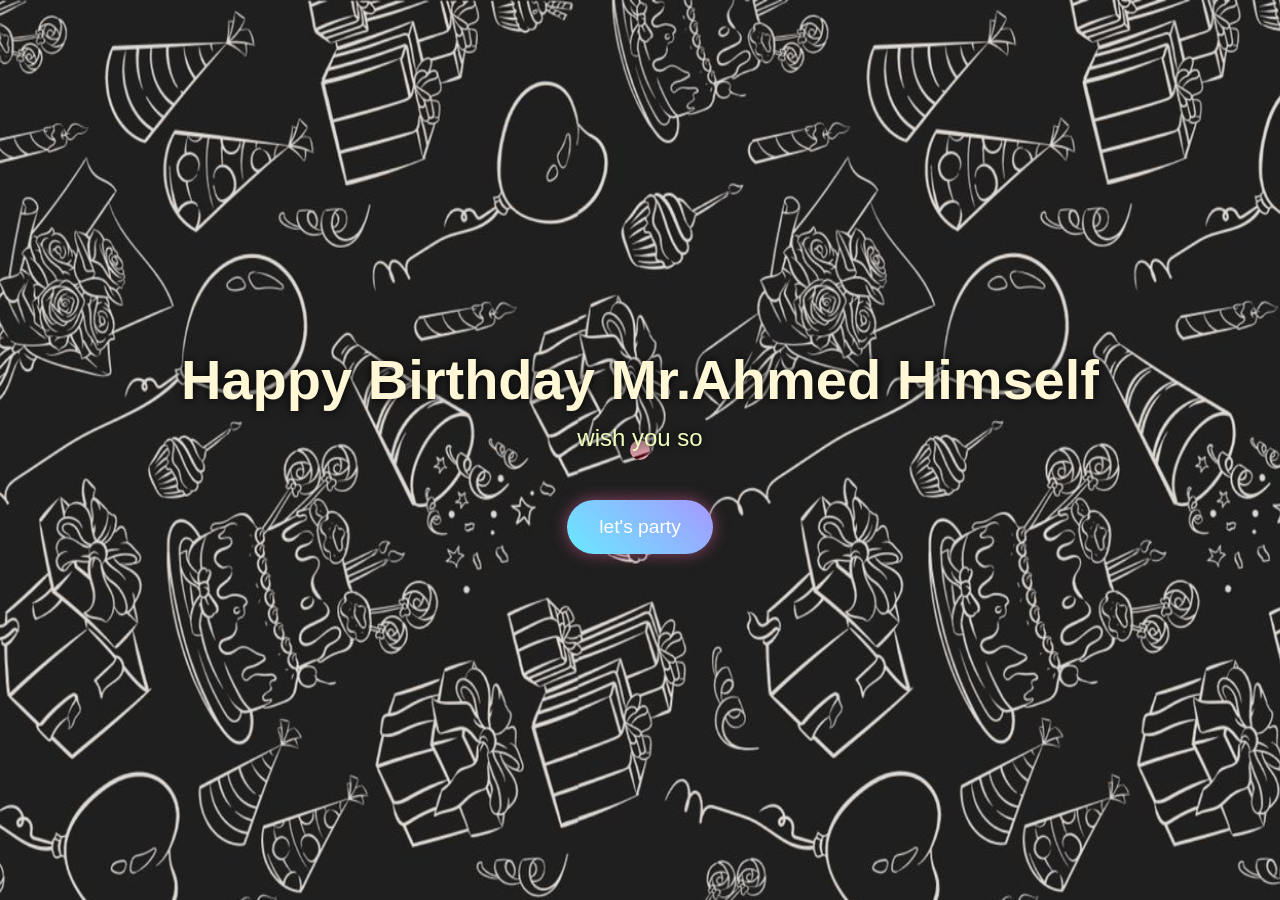
<file: index.html>
<!DOCTYPE html>
<html lang="en">
<head>
    <meta charset="UTF-8">
    <meta name="viewport" content="width=device-width, initial-scale=1.0">
    <title>Happy Birthday</title>
    <script src="https://cdnjs.cloudflare.com/ajax/libs/gsap/3.12.2/gsap.min.js"></script>
    <link rel="stylesheet" href="style.css">
    
</head>
<body>
    <div class="cursor"></div>
    <div class="container">
        <h1>Happy Birthday Mr.Ahmed Himself</h1>
        <div class="greeting"></div>
        <button class="cta-button">let's party </button>
    </div>

    <script src="script.js">
        
    </script>
</body>
</html>
</file>
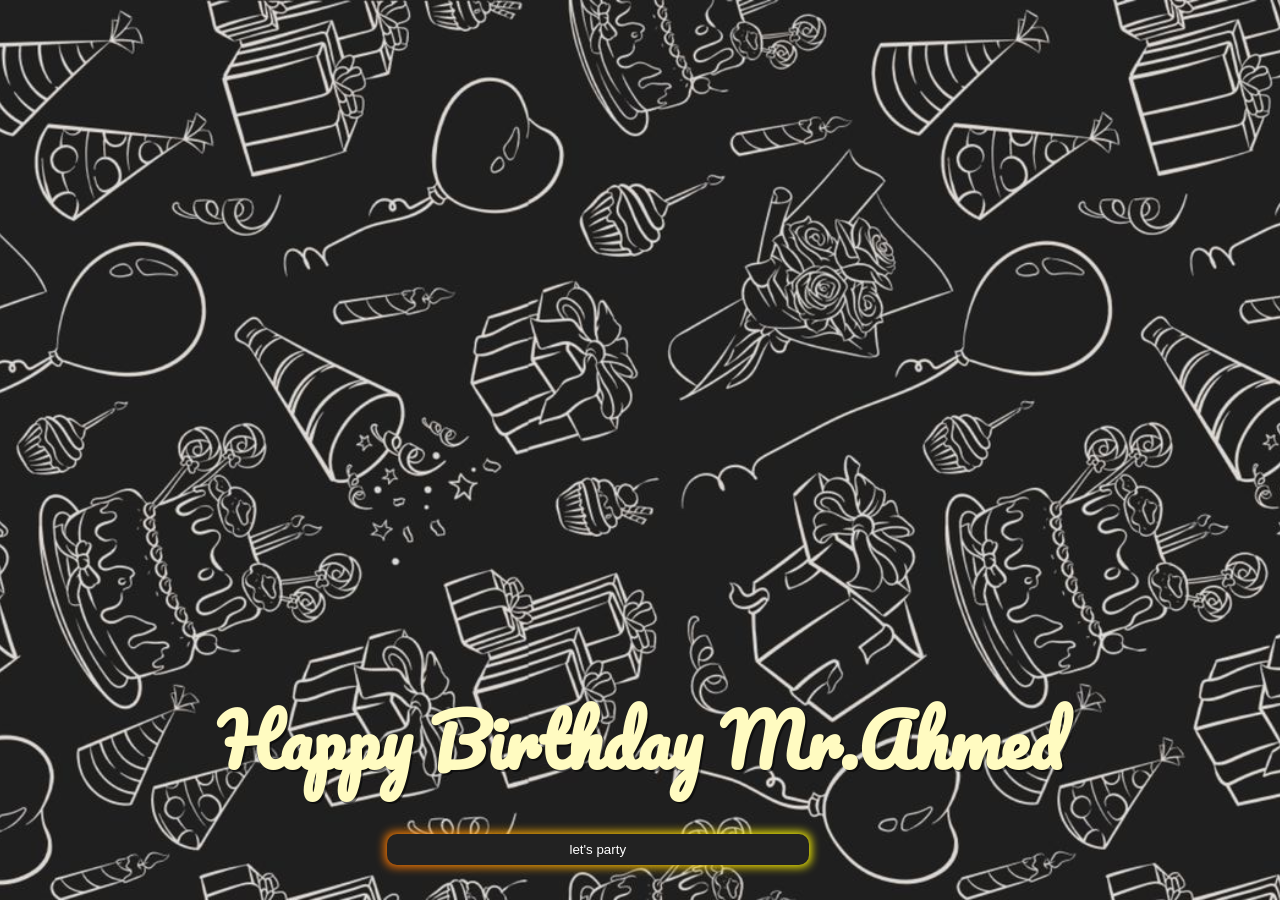
<file: none.html>
<!DOCTYPE html>
<html lang="en">
<head>
    <meta charset="UTF-8">
        <link href="https://fonts.googleapis.com/css2?family=Poppins:wght@400;700&family=Pacifico&display=swap" rel="stylesheet">
    <meta name="viewport" content="width=device-width, initial-scale=1.0">
    <title>happy birthday 1 </title>
</head>
<style>
    body {
  background-image: url('download.png');
  background-repeat: no-repeat;  
  background-size:cover;      
  background-attachment: fixed; 
  background-position: center;  
   
}
h1 {
    font-family: 'Pacifico', cursive;
    color: #fffbc1;
    font-size: 70px;
    margin-bottom: 2rem;
    text-shadow: 2px 2px 0px rgba(0, 0, 0, 0.5);
}
div{
    margin-top: 50%;
    display: grid;
  justify-content: center;
}

.button-85 {
  padding: 0.6em 2em;
  border: none;
  outline: none;
  color: rgb(255, 255, 255);
  background: #111;
  cursor: pointer;
  position: relative;
  z-index: 0;
  border-radius: 10px;
  user-select: none;
  -webkit-user-select: none;
  touch-action: manipulation;
  width: 50%;
  margin-left: 20%;
}

.button-85:before {
  content: "";
  background: linear-gradient(
    45deg,
    #ff7300,
    #fffb00,
    #7a00ff,
    #ff00c8,
    #ff0000
  );
  position: absolute;
  top: -2px;
  left: -2px;
  background-size: 400%;
  z-index: -1;
  filter: blur(5px);
  -webkit-filter: blur(5px);
  width: calc(100% + 4px);
  height: calc(100% + 4px);
  animation: glowing-button-85 20s linear infinite;
  transition: opacity 0.3s ease-in-out;
  border-radius: 10px;
}

@keyframes glowing-button-85 {
  0% {
    background-position: 0 0;
  }
  50% {
    background-position: 400% 0;
  }
  100% {
    background-position: 0 0;
  }
}

.button-85:after {
  z-index: -1;
  content: "";
  position: absolute;
  width: 100%;
  height: 100%;
  background: #222;
  left: 0;
  top: 0;
  border-radius: 10px;
}
</style>
<body>
    <div>
    <h1>Happy Birthday Mr.Ahmed</h1>
    <a href='solve.html' >
<button   class="button-85" role="button">let's party</button> </a>
    </div>
</body>
</html>
</file>
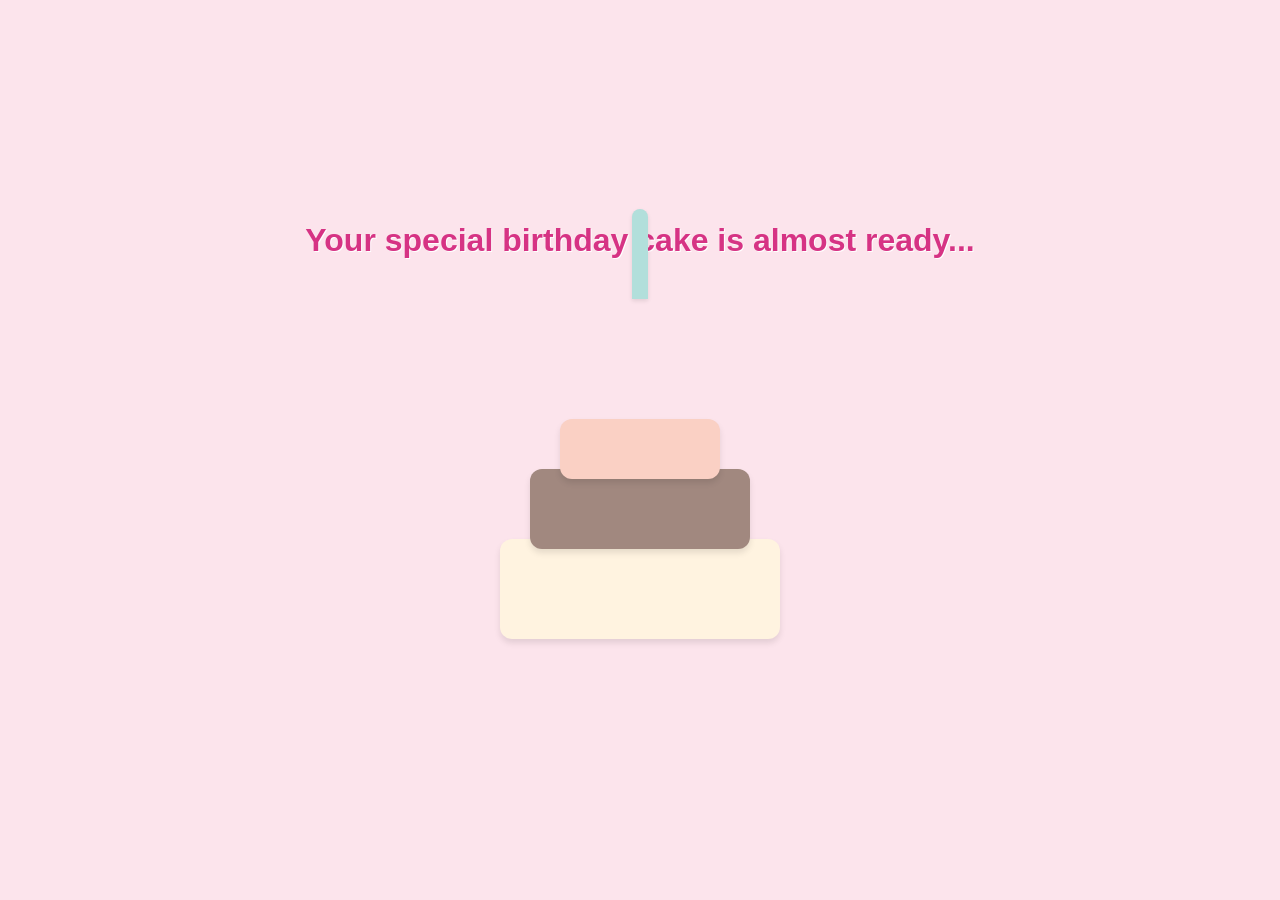
<file: none2.html>
<!DOCTYPE html>
<html lang="en">
<head>
    <meta charset="UTF-8">
    <meta name="viewport" content="width=device-width, initial-scale=1.0">
    <title>Birthday Wish - Refined Style</title>
    <style>
        /* Define the clean, flat-design palette from image_0.png */
        :root {
            --bg-color: #fce4ec; /* Background light pink */
            --tier-1-color: #fff3e0; /* Pale yellow/cream */
            --tier-2-color: #a1887f; /* Brown/Taupe */
            --tier-3-color: #fad0c4; /* Light pink */
            --topping-color: #ffffff; /* Solid white central topping */
            --text-color: #d63384; /* Deep pink text */
            --candle-color: #b2dfdb; /* Light teal candle base */
            --scallop-top: polygon(0% 10%, 10% 20%, 20% 10%, 30% 20%, 40% 10%, 50% 20%, 60% 10%, 70% 20%, 80% 10%, 90% 20%, 100% 10%, 100% 100%, 0% 100%);
        }

        /* Standard CSS Reset */
        * {
            box-sizing: border-box;
            margin: 0;
            padding: 0;
        }

        body {
            font-family: 'Segoe UI', Tahoma, Geneva, Verdana, sans-serif;
            background-color: var(--bg-color);
            display: flex;
            justify-content: center;
            align-items: center;
            height: 100vh;
            overflow: hidden;
            flex-direction: column;
            color: var(--text-color);
        }

        h1 {
            margin-bottom: 20px;
            text-align: center;
            text-shadow: 1px 1px white;
            transition: opacity 0.5s;
        }

        /* Stage for absolute positioning */
        .stage {
            position: relative;
            width: 300px;
            height: 400px;
            display: flex;
            justify-content: center;
            align-items: center;
            transform-origin: center;
        }

        /* Build the exact static icon from image_0.png as the end state */
        .cake-icon {
            position: absolute;
            bottom: 50px;
            display: flex;
            flex-direction: column-reverse;
            align-items: center;
            width: 100%;
            z-index: 1; /* Keep icon below other interactive layers during build */
        }

        /* Style each tier layer with the specific color, shape, and shadow */
        .tier {
            width: 100%;
            background-size: cover;
            border-radius: 12px;
            box-shadow: 0 4px 6px rgba(0,0,0,0.1);
            margin-bottom: -10px; /* Specific overlap from image */
            transition: transform 0.5s ease-out, opacity 0.5s ease-out;
            opacity: 0;
            transform: translateY(100px) scale(0.8);
            position: relative;
        }

        /* Scalloped top edge for all tiers */
        .tier-top {
            position: absolute;
            top: 0;
            left: 0;
            width: 100%;
            height: 100%;
            background-color: transparent;
            clip-path: var(--scallop-top);
        }

        /* Tier specifics: size and color */
        .tier-1 {
            height: 100px;
            width: 280px;
            background-color: var(--tier-1-color);
            z-index: 1;
        }
        .tier-2 {
            height: 80px;
            width: 220px;
            background-color: var(--tier-2-color);
            z-index: 2;
        }
        .tier-3 {
            height: 60px;
            width: 160px;
            background-color: var(--tier-3-color);
            z-index: 3;
        }

        /* Trigger build animations for tiers */
        .cake-icon.active .tier {
            opacity: 1;
            transform: translateY(0) scale(1);
        }
        .tier-1 { transition-delay: 0.1s; }
        .tier-2 { transition-delay: 0.6s; }
        .tier-3 { transition-delay: 1.1s; }

        /* The central white decoration element from image_0.png */
        .central-decoration {
            position: absolute;
            top: 60px; /* Positioned relative to stage */
            left: calc(50% - 60px);
            width: 120px;
            height: 120px;
            z-index: 4; /* Higher than tiers, but below final candle assembly during interactions */
            opacity: 0;
            transform: scale(0);
            transition: opacity 0.5s, transform 0.5s;
        }

        /* Solid white circle with shadow from image */
        .central-circle {
            width: 100%;
            height: 100%;
            background-color: var(--topping-color);
            border-radius: 50%;
            box-shadow: 0 4px 6px rgba(0,0,0,0.1);
        }

        /* Interactive layers on top: The countdown candle and blowout effects */
        .interact-stage {
            position: absolute;
            top: -200px; /* Initially off-screen above */
            width: 100%;
            height: 100%;
            display: flex;
            justify-content: center;
            align-items: center;
            transition: top 0.6s ease-out;
            z-index: 10; /* Highest layer for interactions */
        }

        .candle-assembly {
            position: relative;
            display: flex;
            flex-direction: column;
            align-items: center;
            height: 140px; /* Total height of simplified candle + flame */
        }

        /* A simplified, clean, vector-style candle */
        .candle {
            width: 16px;
            height: 90px;
            background-color: var(--candle-color);
            border-radius: 10px 10px 0 0;
            box-shadow: 0 2px 4px rgba(0,0,0,0.1);
            position: relative;
            z-index: 2;
        }

        /* A simplified flame shape */
        .flame {
            position: absolute;
            top: -25px;
            width: 12px;
            height: 35px;
            background: radial-gradient(circle, #f9d71c 0%, #ff9800 60%, rgba(255,152,0,0) 80%);
            border-radius: 50% 50% 15% 15%;
            box-shadow: 0 0 8px #f9d71c, 0 0 15px #ff9800;
            opacity: 0;
            transform: scale(1);
            transition: opacity 0.3s ease-in, transform 0.3s ease-out;
            animation: flicker 1s infinite alternate;
        }

        /* Countdown display */
        .countdown-timer {
            position: absolute;
            left: 25px;
            top: 20px;
            font-size: 28px;
            font-weight: bold;
            color: white;
            background-color: rgba(0, 0, 0, 0.4);
            padding: 5px 10px;
            border-radius: 10px;
            display: none;
            z-index: 3;
        }

        /* Active states for interactions */
        .interact-stage.descended {
            top: 40px; /* Lands centrally above tiers */
        }
        .flame.lit {
            opacity: 1;
        }
        @keyframes flicker {
            0% { transform: scale(1.0); }
            25% { transform: scale(1.05); }
            50% { transform: scale(0.95); }
            75% { transform: scale(1.1); }
            100% { transform: scale(1.0); }
        }

        /* Extinguish and blowout animations on the simplified candle */
        @keyframes extinguish {
            0% { transform: scale(1.0) translateY(0); opacity: 1; }
            100% { transform: scale(0) translateY(15px); opacity: 0; }
        }
        .flame.blown-out {
            animation: extinguish 0.5s ease-out forwards;
        }

        .smoke-puff {
            position: absolute;
            top: 25px;
            width: 25px;
            height: 25px;
            background-color: rgba(255, 255, 255, 0.6);
            border-radius: 50%;
            transform: scale(0);
            opacity: 0;
            z-index: 1;
        }
        .smoke-puff.show {
            animation: puff 0.6s ease-out;
        }
        @keyframes puff {
            0% { transform: scale(0.2); opacity: 1; }
            100% { transform: scale(1.8); opacity: 0; }
        }

        /* End-state trigger: once blowout is complete, reveal the full icon from image_0.png */
        .stage.reveal-icon .interact-stage {
            display: none; /* Make interaction layer disappear completely */
        }
        .stage.reveal-icon .central-decoration {
            opacity: 1; /* Fully reveal the central white topping */
            transform: scale(1);
        }

    </style>
</head>
<body>

    <h1 id="statusHeadline">Your special birthday cake is almost ready...</h1>

    <div class="stage" id="mainStage">
        <div class="cake-icon" id="cakeIcon">
            <div class="tier tier-1"><div class="tier-top"></div></div>
            <div class="tier tier-2"><div class="tier-top"></div></div>
            <div class="tier tier-3"><div class="tier-top"></div></div>
            
            <div class="central-decoration" id="centralDecoration">
                <div class="central-circle"></div>
            </div>
        </div>

        <div class="interact-stage" id="interactStage">
            <div class="candle-assembly">
                <div class="flame" id="flameElement"></div>
                <div class="candle"></div>
                <div class="countdown-timer" id="timerDisplay"></div>
                <div class="smoke-puff" id="smokePuff"></div>
            </div>
        </div>
    </div>

    <script>
        document.addEventListener('DOMContentLoaded', () => {
            const cakeIcon = document.getElementById('cakeIcon');
            const interactStage = document.getElementById('interactStage');
            const flameElement = document.getElementById('flameElement');
            const timerDisplay = document.getElementById('timerDisplay');
            const smokePuff = document.getElementById('smokePuff');
            const centralDecoration = document.getElementById('centralDecoration');
            const mainStage = document.getElementById('mainStage');
            const headline = document.getElementById('statusHeadline');

            // 1. Build the tiers of the static icon in sequence
            setTimeout(() => {
                cakeIcon.classList.add('active');
            }, 100);

            // 2. Once built, introduce the countdown interaction (simplified candle)
            setTimeout(() => {
                headline.textContent = "Hooray! The perfect cake is here!";
            }, 2000); // Wait for build to complete

            setTimeout(() => {
                interactStage.classList.add('descended');
                headline.textContent = "Ready to make a wish?";
            }, 3000); // Bring down simplified candle assembly

            // 3. Flame is lit, countdown starts
            setTimeout(() => {
                flameElement.classList.add('lit');
                startCountdown();
                headline.textContent = "Quick, make a wish before the flame is gone!";
            }, 4000); // Give interaction time to land and settle

            function startCountdown() {
                let count = 5;
                timerDisplay.style.display = 'block';
                timerDisplay.textContent = count;

                const intervalId = setInterval(() => {
                    count--;
                    timerDisplay.textContent = count;

                    if (count === 0) {
                        clearInterval(intervalId);
                        blowOut();
                    }
                }, 1000);
            }

            // 4. Blow out simplified candle, then transition into final clean icon state
            function blowOut() {
                flameElement.classList.remove('lit');
                flameElement.classList.add('blown-out');
                timerDisplay.style.display = 'none';
                smokePuff.classList.add('show');
                
                headline.textContent = "Hooray! May all your wishes come true! 🎂";

                // Final step: After blowout effects complete, reveal the exact static icon from image_0.png
                setTimeout(() => {
                    mainStage.classList.add('reveal-icon'); // Make interaction disappear, reveal static topping
                    headline.textContent = "Hooray! Let's party! 🎉";
                }, 1000); // Let the smoke puff clear
            }
        });
    </script>
</body>
</html>
</file>
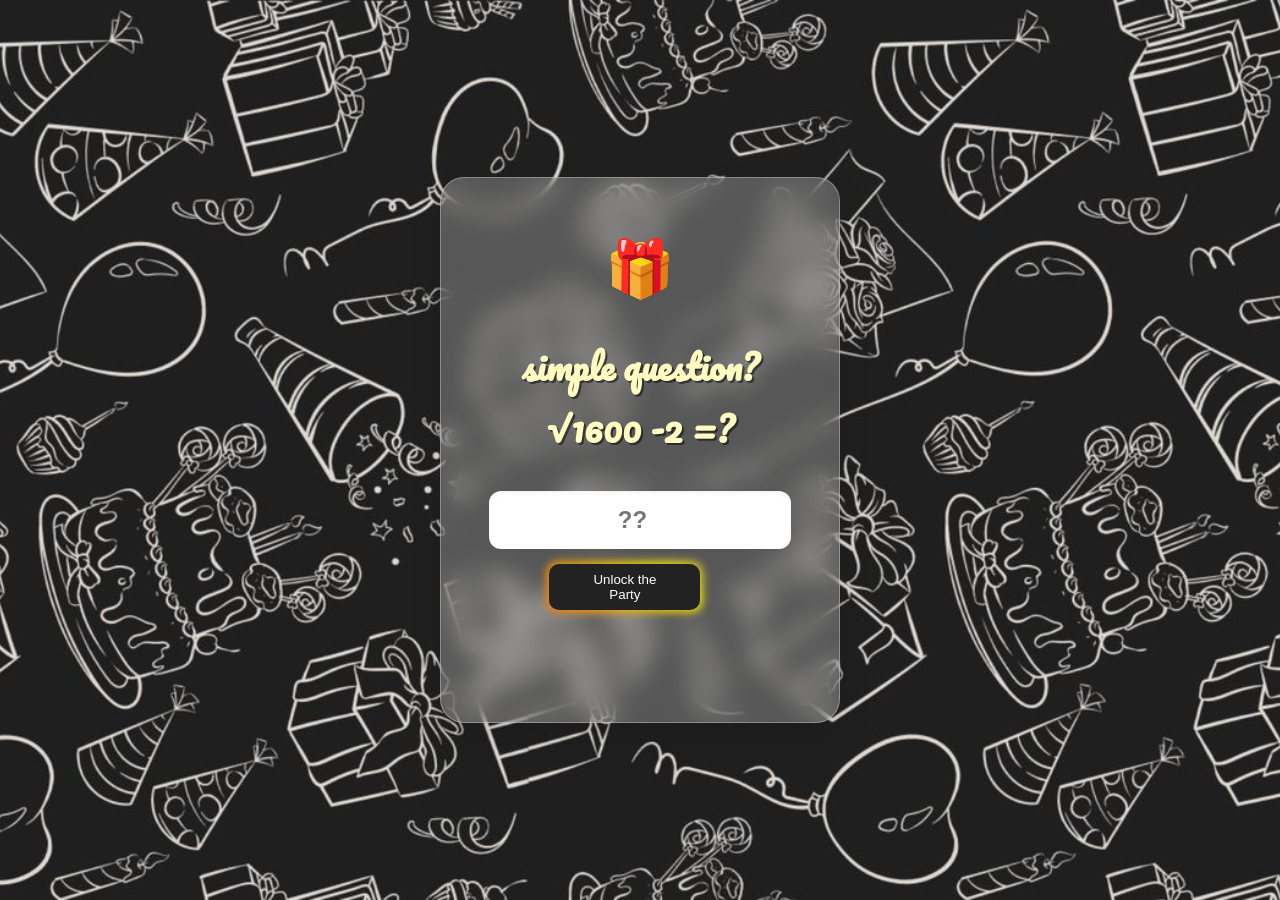
<file: solve.html>
<!DOCTYPE html>
<html lang="en">
<head>
    <meta charset="UTF-8">
    <meta name="viewport" content="width=device-width, initial-scale=1.0">
    <title>The Birthday Vault</title>
    <link href="https://fonts.googleapis.com/css2?family=Poppins:wght@400;700&family=Pacifico&display=swap" rel="stylesheet">
</head>
<style>* {
    box-sizing: border-box;
}

body {
    margin: 0;
    padding: 0;
    font-family: 'Poppins', sans-serif;
    height: 100vh;
    display: flex;
    justify-content: center;
    align-items: center;
    overflow: hidden;
      background-image: url('download.png');
  background-repeat: no-repeat;  
  background-size:cover;      
  background-attachment: fixed; 
  background-position: center;  

}

/* Glassmorphism Card */
.card {
    background: rgba(255, 255, 255, 0.25);
    backdrop-filter: blur(12px);
    -webkit-backdrop-filter: blur(12px);
    border: 1px solid rgba(255, 255, 255, 0.3);
    padding: 3rem;
    border-radius: 24px;
    text-align: center;
    box-shadow: 0 15px 35px rgba(0,0,0,0.1);
    max-width: 400px;
    width: 90%;
    animation: float 4s ease-in-out infinite;
}

.icon {
    font-size: 3.5rem;
}

h1 {
    font-family: 'Pacifico', cursive;
    color: #fffbc1;
    font-size: 2.2rem;
    margin-bottom: 2rem;
    text-shadow: 2px 2px 0px rgba(0, 0, 0, 0.5);
}

.input-container {
    display: flex;
    flex-direction: column;
    gap: 15px;
}

input {
    padding: 15px;
    border-radius: 12px;
    border: none;
    font-size: 1.5rem;
    text-align: center;
    outline: none;
    color: #ff4e50;
    font-weight: bold;
    box-shadow: inset 0 2px 5px rgba(0,0,0,0.05);
}

.button-85 {
  padding: 0.6em 2em;
  border: none;
  outline: none;
  color: rgb(255, 255, 255);
  background: #111;
  cursor: pointer;
  position: relative;
  z-index: 0;
  border-radius: 10px;
  user-select: none;
  -webkit-user-select: none;
  touch-action: manipulation;
  width: 50%;
  margin-left: 20%;
}

.button-85:before {
  content: "";
  background: linear-gradient(
    45deg,
    #ff7300,
    #fffb00,
    #7a00ff,
    #ff00c8,
    #ff0000
  );
  position: absolute;
  top: -2px;
  left: -2px;
  background-size: 400%;
  z-index: -1;
  filter: blur(5px);
  -webkit-filter: blur(5px);
  width: calc(100% + 4px);
  height: calc(100% + 4px);
  animation: glowing-button-85 20s linear infinite;
  transition: opacity 0.3s ease-in-out;
  border-radius: 10px;
}

@keyframes glowing-button-85 {
  0% {
    background-position: 0 0;
  }
  50% {
    background-position: 400% 0;
  }
  100% {
    background-position: 0 0;
  }
}

.button-85:after {
  z-index: -1;
  content: "";
  position: absolute;
  width: 100%;
  height: 100%;
  background: #222;
  left: 0;
  top: 0;
  border-radius: 10px;
}

#errorMsg {
    margin-top: 1.5rem;
    font-weight: 600;
    color: #d63031;
    min-height: 24px;
}

/* Animations */
@keyframes float {
    0%, 100% { transform: translateY(0px); }
    50% { transform: translateY(-15px); }
}

.shake {
    animation: shakeAnim 0.4s;
}

@keyframes shakeAnim {
    0%, 100% { transform: translateX(0); }
    25% { transform: translateX(-8px); }
    75% { transform: translateX(8px); }
}</style>
<body>

    <div class="confetti-bg"></div>

    <div class="card" id="mainCard">
        <div class="icon">🎁</div>
        <h1>simple question? &radic;1600 -2 =?</h1>
        
        <div class="input-container">
            <input type="number" id="ageInput" placeholder="??" autocomplete="off">
            <button class="button-85"  onclick="checkBirthday()">Unlock the Party</button>
        </div>

        
        <p id="errorMsg"></p>
    </div>

    <script>
        function checkBirthday() {
            const val = document.getElementById('ageInput').value;
            const card = document.getElementById('mainCard');
            const error = document.getElementById('errorMsg');

            if (val === "38") {
                // Flash white before redirecting
                document.body.style.backgroundColor = "white";
                window.location.href = "https://www.birthday-cake.online/?config=[base64]%2Bdg3ZjgA6AEEE8eINhJlFbDApDdEYGQA3EbGViA5uCBA%2BoA";
            } else {
                // Shake the card if wrong
                card.classList.add('shake');
                error.textContent = "Close! But not quite right... 🎂";
                
                setTimeout(() => {
                    card.classList.remove('shake');
                }, 500);
            }
        }
    </script>
</body>
</html>
</file>
<file: style.css>
* {
    margin: 0;
    padding: 0;
    box-sizing: border-box;
    cursor: none;
}

body {
    min-height: 100vh;
    display: flex;
    flex-direction: column;
    align-items: center;
    justify-content: center;
  background-image: url('download.png');
    background-size: 105% 105%;
    animation: gradientBG 15s ease infinite;
    font-family: 'Arial Rounded MT Bold', Arial, sans-serif;
    overflow: hidden;
    position: relative;
}

.cursor {
    width: 20px;
    height: 20px;
    background: pink;
    border-radius: 50%;
    position: fixed;
    pointer-events: none;
    mix-blend-mode: difference;
    transition: transform 0.2s;
}

.container {
    text-align: center;
    z-index: 1;
}

h1 {
    font-size: 3.5rem;
    color: #fff7d6;
    text-shadow: 0 0 10px rgb(0, 0, 0);
    margin-bottom: 2rem;
    opacity: 0;
}

.greeting {
    font-size: 1.5rem;
    color: #efffbd;
    text-shadow: 0 0 10px rgb(0, 0, 0);
    margin-bottom: 3rem;
    min-height: 2em;
}

.cta-button {
    padding: 1rem 2rem;
    font-size: 1.2rem;
    background: linear-gradient(45deg, #69e9ff, #a599ff);
    border: none;
    border-radius: 50px;
    color: white;
    cursor: pointer;
    box-shadow: 0 0 15px rgba(255, 105, 180, 0.5);
    transition: transform 0.3s, box-shadow 0.3s;
    opacity: 0;
}

.cta-button:hover {
    transform: scale(1.1);
    box-shadow: 0 0 25px rgba(255, 105, 180, 0.7);
}

.floating {
    position: absolute;
    pointer-events: none;
    opacity: 0;
}

@keyframes gradientBG {
    0% { background-position: 0% 50%; }
    50% { background-position: 100% 50%; }
    100% { background-position: 0% 50%; }
}

@media (max-width: 768px) {
    h1 { font-size: 2rem; }
    .greeting { font-size: 1.2rem; }
    .cta-button { font-size: 1rem; }
}
</file>
